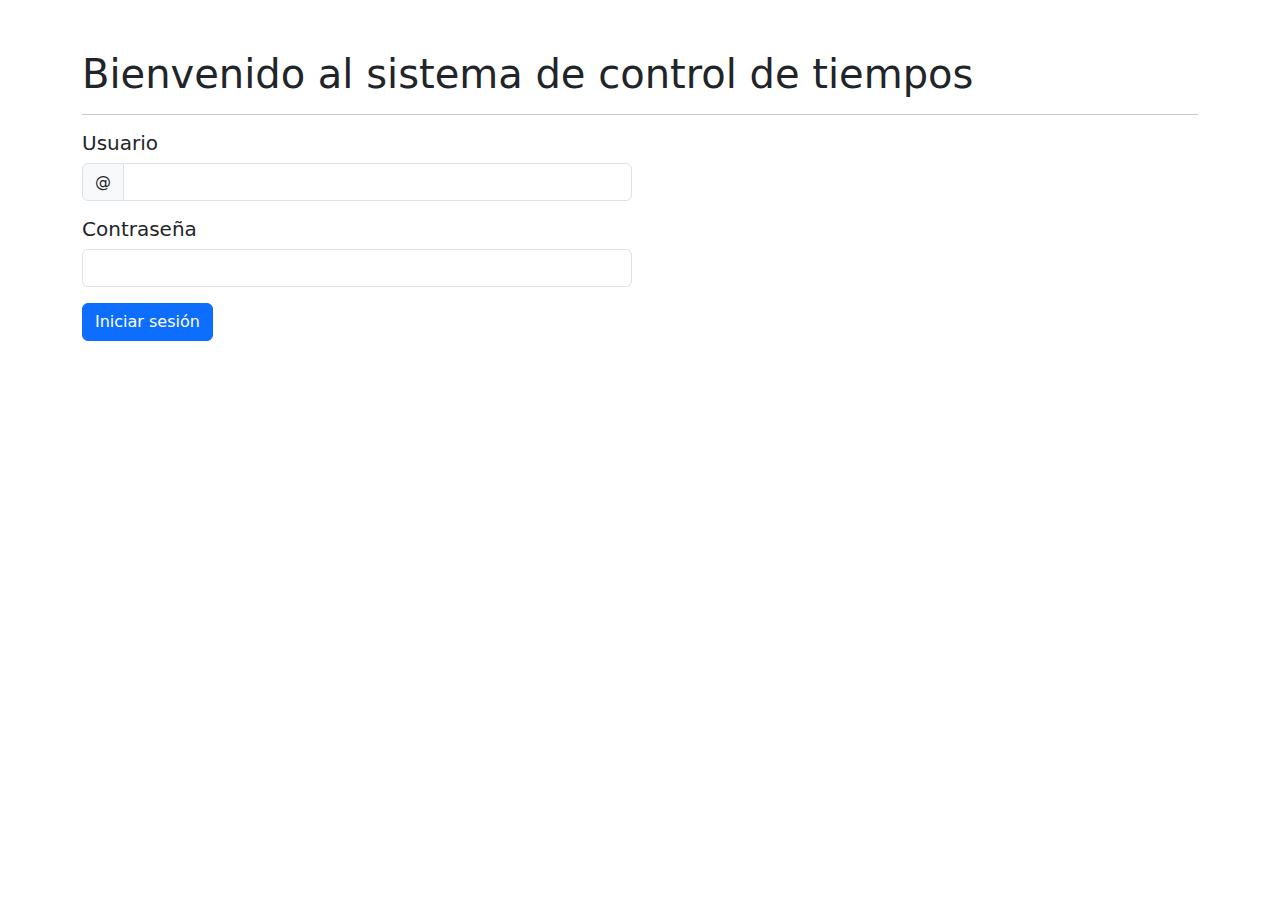
<file: index.html>
<html>
  <head>
    <meta charset="UTF-8" />
    <meta name="viewport" content="width=device-width, initial-scale=1.0" />
    <title>Inicio de sesión</title>
    <link
      href="https://cdn.jsdelivr.net/npm/bootstrap@5.3.3/dist/css/bootstrap.min.css"
      rel="stylesheet"
      integrity="sha384-QWTKZyjpPEjISv5WaRU9OFeRpok6YctnYmDr5pNlyT2bRjXh0JMhjY6hW+ALEwIH"
      crossorigin="anonymous"
    />
    <link href="main.css" rel="stylesheet" />
  </head>
  <body>
    <div class="container header">
      <div class="col-12">
        <h1>Bienvenido al sistema de control de tiempos</h1>
      </div>
      <hr/>
      <form class="row g-3 needs-validation" action="captura.html" method="get" novalidate>
        <div class="col-md-6">
          <label for="usuario" class="form-label h5"
            >Usuario</label
          >
          <div class="input-group has-validation">
            <span class="input-group-text" id="inputGroupPrepend">@</span>
            <input
              type="email"
              class="form-control"
              id="usuario"
              aria-describedby="inputGroupPrepend"
              name="usuario"
              required
            />
            <div class="invalid-feedback">Introduce un usuario valido (correo)</div>
          </div>
        </div>
        <div class="col-md-6"></div>
        <div class="col-md-6">
          <label for="contrasena" class="form-label h5">Contraseña</label>
          <input
            type="password"
            class="form-control"
            id="contrasena"
            required
          />
          <div class="invalid-feedback">Introduce tu contraseña</div>
        </div>
        <div class="col-md-6"></div>
        <div class="col-12">
          <button class="btn btn-primary" type="submit">Iniciar sesión</button>
        </div>
      </form>
    </div>
    <script
      src="https://cdn.jsdelivr.net/npm/bootstrap@5.3.3/dist/js/bootstrap.bundle.min.js"
      integrity="sha384-YvpcrYf0tY3lHB60NNkmXc5s9fDVZLESaAA55NDzOxhy9GkcIdslK1eN7N6jIeHz"
      crossorigin="anonymous"
    ></script>
    <script src="index.js"></script>
  </body>
</html>
</file>
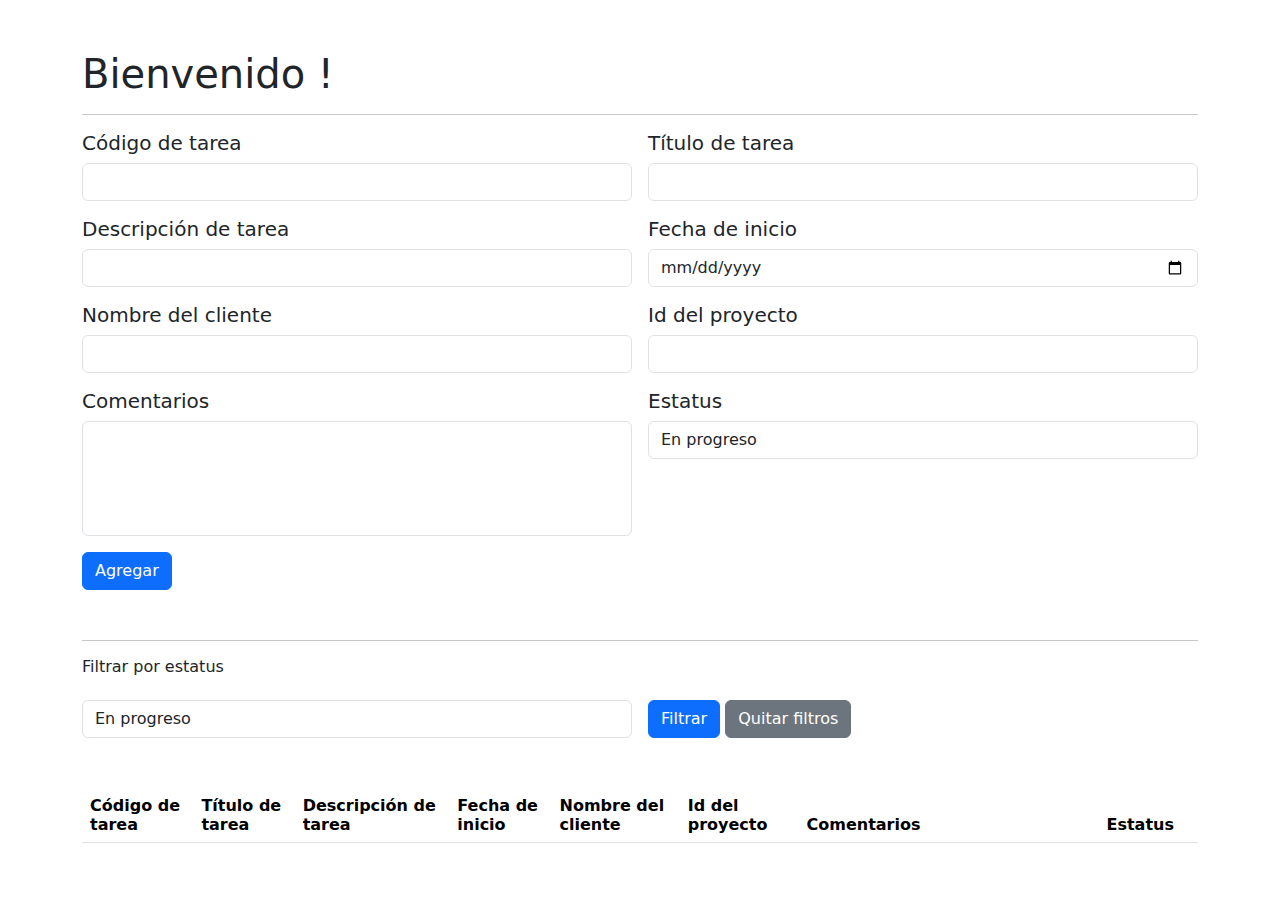
<file: captura.html>
<html>
  <head>
    <meta charset="UTF-8" />
    <meta name="viewport" content="width=device-width, initial-scale=1.0" />
    <title>Captura datos</title>
    <link
      href="https://cdn.jsdelivr.net/npm/bootstrap@5.3.3/dist/css/bootstrap.min.css"
      rel="stylesheet"
      integrity="sha384-QWTKZyjpPEjISv5WaRU9OFeRpok6YctnYmDr5pNlyT2bRjXh0JMhjY6hW+ALEwIH"
      crossorigin="anonymous"
    />
    <link href="main.css" rel="stylesheet" />
  </head>
  <body>
    <div class="container header">
      <div class="col-12">
        <h1>
          Bienvenido <span class="badge bg-secondary" id="usuario"></span>!
        </h1>
      </div>
      <hr />
      <form class="row g-3 needs-validation" novalidate>
        <div class="col-md-6">
          <label for="codigoDeTarea" class="form-label h5">Código de tarea</label>
          <input
            type="number"
            class="form-control"
            id="codigoDeTarea"
            required
          />
          <div class="invalid-feedback">Introduce un codigo</div>
        </div>
        <div class="col-md-6">
          <label for="tituloDeTarea" class="form-label h5">Título de tarea</label>
          <input type="text" class="form-control" id="tituloDeTarea" required />
          <div class="invalid-feedback">Introduce el Título</div>
        </div>
        <div class="col-md-6">
          <label for="descripcionTarea" class="form-label h5">Descripción de tarea</label>
          <input
            type="text"
            class="form-control"
            id="descripcionTarea"
            required
          />
          <div class="invalid-feedback">Introduce la descripción</div>
        </div>
        <div class="col-md-6">
          <label for="fechaInicio" class="form-label h5">Fecha de inicio</label>
          <input
            type="date"
            class="form-control"
            id="fechaInicio"
            required
          />
          <div class="invalid-feedback">Introduce la fecha de inicio</div>
        </div>
        <div class="col-md-6">
          <label for="nombreCliente" class="form-label h5"
            >Nombre del cliente</label
          >
          <input type="text" class="form-control" id="nombreCliente" required />
          <div class="invalid-feedback">Introduce el nombre del cliente</div>
        </div>
        <div class="col-md-6">
          <label for="idProyecto" class="form-label h5">Id del proyecto</label>
          <input type="number" class="form-control" id="idProyecto" required />
          <div class="invalid-feedback">Introduce el id del proyecto</div>
        </div>
        <div class="col-md-6">
          <label for="comentarios" class="form-label h5">Comentarios</label>
          <textarea id="comentarios" class="form-control" required></textarea>
          <div class="invalid-feedback">Introduce los comentarios</div>
          <div id="editarComentarios" class="header">
            <label for="nuevosComentarios" class="form-label h5">Nuevos Comentarios</label>
            <textarea id="nuevosComentarios" class="form-control"></textarea>
          </div>
        </div>
        <div class="col-md-6">
          <label for="estatus" class="form-label h5">Estatus</label>
          <select id="estatus" class="form-control">
            <option value="En progreso">En progreso</option>
            <option value="Rechazado">Rechazado</option>
            <option value="Cancelado">Cancelado</option>
            <option value="Cerrado">Cerrado</option>
            <option value="En pruebas de calidad">En pruebas de calidad</option>
            <option value="En validacion por el usuario">En validacion por el usuario</option>
            <option value="En proceso de liberacion">En proceso de liberacion</option>
          </select>
          <div class="invalid-feedback">Introduce el estatus</div>
        </div>
        <div class="col-12">
          <button id="btnAgregar" class="btn btn-primary" type="submit">Agregar</button>
          <button id="btnActualizar" class="btn btn-primary" onclick="actualizarRegistro()" type="reset">Actualizar</button>
          <button id="btnCancelar" class="btn btn-secondary" type="reset" onclick="cancelarActualizacion()">Cancelar</button>
        </div>
      </form>
    </div>
    <div class="container header">
      <hr />
      <div class="row g-3">
        <div class="col-md-6">
          <label for="filtroEstatus" class="form-label h6">Filtrar por estatus</label>
        </div>
        <div class="col-md-6"></div>
        <div class="col-md-6">
          <select id="filtroEstatus" class="form-control">
            <option value="En progreso">En progreso</option>
            <option value="Rechazado">Rechazado</option>
            <option value="Cancelado">Cancelado</option>
            <option value="Cerrado">Cerrado</option>
            <option value="En pruebas de calidad">En pruebas de calidad</option>
            <option value="En validacion por el usuario">En validacion por el usuario</option>
            <option value="En proceso de liberacion">En proceso de liberacion</option>
          </select>
        </div>
        <div class="col-md-6">
          <button class="btn btn-primary" onclick="filtrarRegistros()">Filtrar</button>
          <button class="btn btn-secondary" onclick="quitarFiltros()">Quitar filtros</button>
        </div>
      </div>
      <div class="col-12 header">
        <table class="table">
          <thead>
            <tr>
              <th scope="col">Código de tarea</th>
              <th scope="col">Título de tarea</th>
              <th scope="col">Descripción de tarea</th>
              <th scope="col">Fecha de inicio</th>
              <th scope="col">Nombre del cliente</th>
              <th scope="col">Id del proyecto</th>
              <th scope="col" style="width: 300px;">Comentarios</th>
              <th scope="col">Estatus</th>
              <th scope="col"></th>
            </tr>
          </thead>
          <tbody id="registrosBody"></tbody>
        </table>
      </div>
    </div>
    <script
      src="https://cdn.jsdelivr.net/npm/bootstrap@5.3.3/dist/js/bootstrap.bundle.min.js"
      integrity="sha384-YvpcrYf0tY3lHB60NNkmXc5s9fDVZLESaAA55NDzOxhy9GkcIdslK1eN7N6jIeHz"
      crossorigin="anonymous"
    ></script>
    <script src="captura.js"></script>
  </body>
</html>
</file>
<file: main.css>
textarea {
    overflow-y: scroll;
    height: 115px;
    resize: none;
}

.header {
    margin-top: 50px;
}

.oculta {
    display: none;
}
</file>
